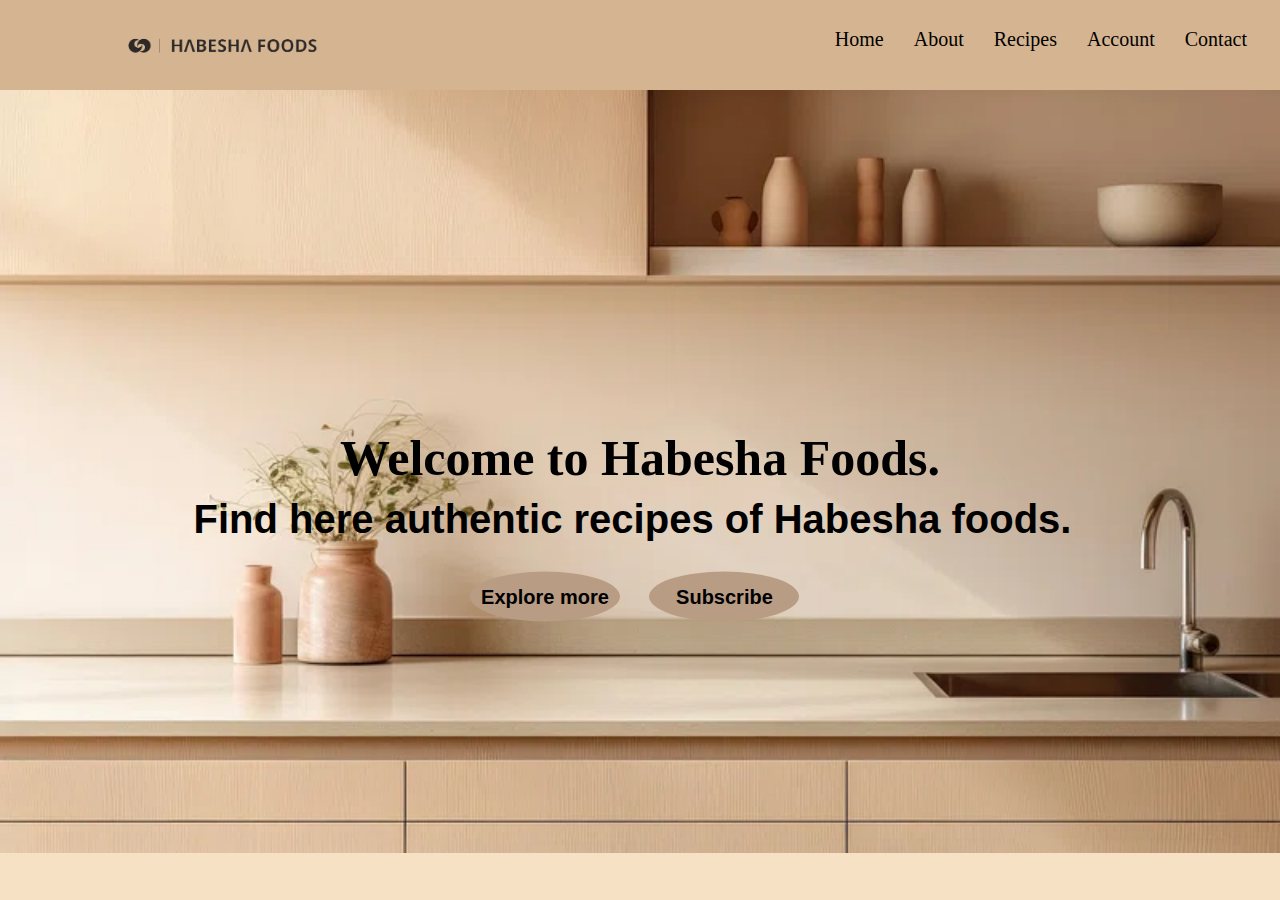
<file: index.html>
<!DOCTYPE html>
<html lang="en">
<head>
    <meta charset="UTF-8">
    <meta name="viewport" content="width=device-width, initial-scale=1.0">
    <title>Home</title>
    <link rel="stylesheet" href="design.css">
</head>
<style>
    .wrapper{
        background: url(ff.webp) no-repeat;
        background-size: 100%;
        height: 100vh;
    }
</style>
<body>
    <div class="wrapper">
        <nav class="navbar">
            <a href="home.html">
            <img class="logo" src="LOGO.png">
            </a>
            <ul>
                <li><a href="home.html">Home</a></li>
                <li><a href="about.html">About</a></li>
                <li><a href="recipes.html">Recipes</a></li>
                <li><a href="account.html">Account</a></li>
                <li><a href="contact.html">Contact</a></li>
            </ul>
        </nav>
        <div class="center">
            <h1>Welcome to Habesha Foods.</h1>
            <h2>Find here authentic recipes of Habesha foods.</h2>
            <div class="buttons">
                <button>Explore more</button>
                <button class="btn2">Subscribe</button>
            </div>
        </div>
    </div>
</body>
</html>
</file>
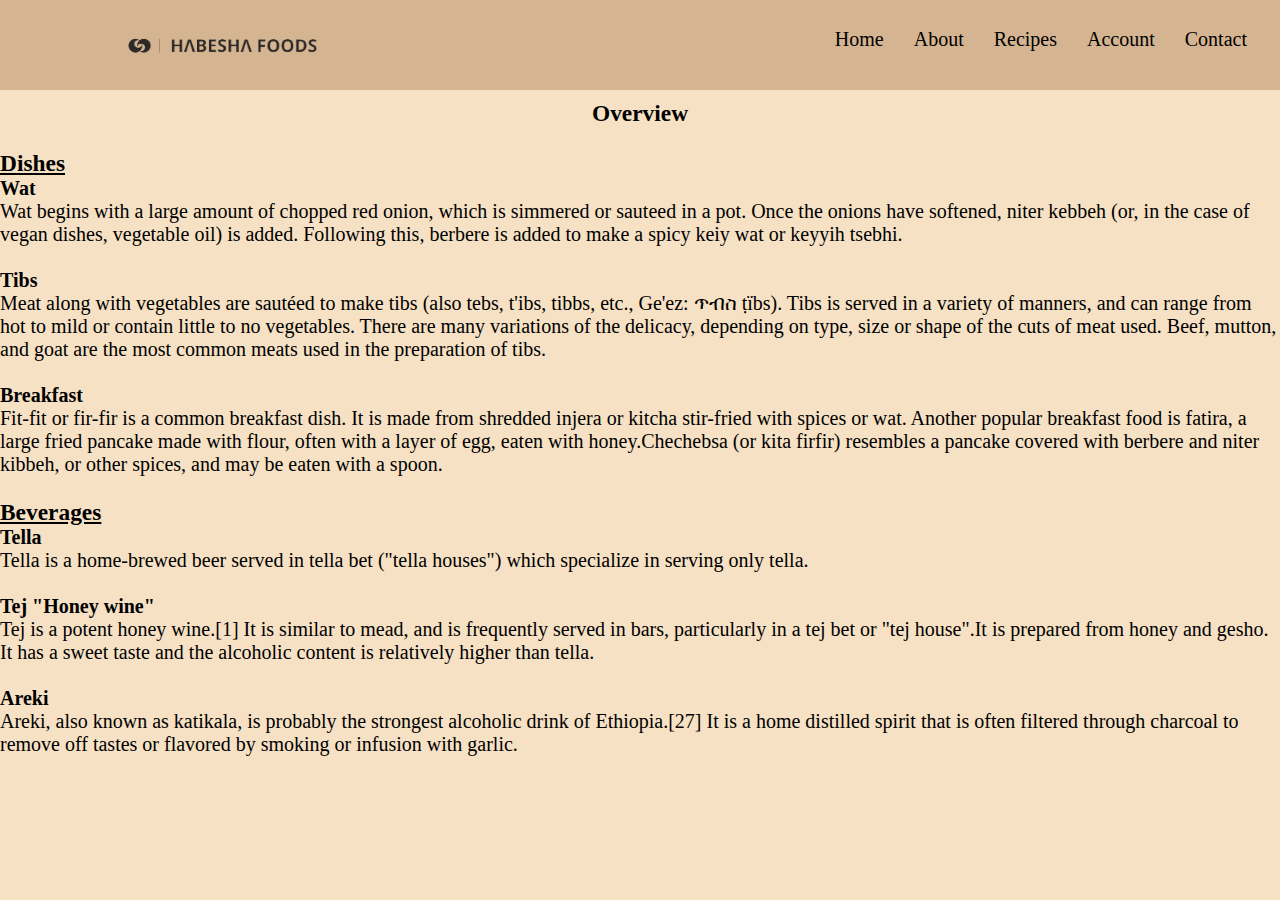
<file: about.html>
<!DOCTYPE html>
<html lang="en">
<head>
    <meta charset="UTF-8">
    <meta name="viewport" content="width=device-width, initial-scale=1.0">
    <title>About</title>
    <link rel="stylesheet" href="design.css">
</head>
<body>
    <div class="wrapper">
        <nav class="navbar">
            <a href="home.html">
            <img class="logo" src="LOGO.png">
            </a>
            <ul>
                <li><a href="home.html">Home</a></li>
                <li><a href="about.html">About</a></li>
                <li><a href="recipes.html">Recipes</a></li>
                <li><a href="account.html">Account</a></li>
                <li><a href="contact.html">Contact</a></li>
            </ul>
        </nav>
        <div class="about" margin-tpo:0;>
            <center><h3>Overview</h3><br></center>
                <h3><u>Dishes</u></h3>
                <b>Wat</b><br>
                Wat begins with a large amount of chopped red onion, which is simmered or sauteed in a pot. Once the onions have softened, niter kebbeh (or, in the case of vegan dishes, vegetable oil) is added. Following this, berbere is added to make a spicy keiy wat or keyyih tsebhi. 
                <br><br><b>Tibs</b><br>
                Meat along with vegetables are sautéed to make tibs (also tebs, t'ibs, tibbs, etc., Ge'ez: ጥብስ ṭïbs). Tibs is served in a variety of manners, and can range from hot to mild or contain little to no vegetables. There are many variations of the delicacy, depending on type, size or shape of the cuts of meat used. Beef, mutton, and goat are the most common meats used in the preparation of tibs. <br>
                <br><b>Breakfast</b><br>
                Fit-fit or fir-fir is a common breakfast dish. It is made from shredded injera or kitcha stir-fried with spices or wat. Another popular breakfast food is fatira, a large fried pancake made with flour, often with a layer of egg, eaten with honey.Chechebsa (or kita firfir) resembles a pancake covered with berbere and niter kibbeh, or other spices, and may be eaten with a spoon.
                <br><br><h3><u>Beverages</u></h3>
                <dl>
                    <dt><b>Tella</b></dt>
                    <dd>Tella is a home-brewed beer served in tella bet ("tella houses") which specialize in serving only tella.
                    <br><br><dt><b>Tej &quotHoney wine&quot</b></dt>
                    <dd>Tej is a potent honey wine.[1] It is similar to mead, and is frequently served in bars, particularly in a tej bet or "tej house".It is prepared from honey and gesho. It has a sweet taste and the alcoholic content is relatively higher than tella.</dd>
                    <br><dt><b>Areki</b></dt>
                    <dd>Areki, also known as katikala, is probably the strongest alcoholic drink of Ethiopia.[27] It is a home distilled spirit that is often filtered through charcoal to remove off tastes or flavored by smoking or infusion with garlic.</dd>
                </dl>
            </p>
        </div>
    </div>
</body>
</html>
</file>
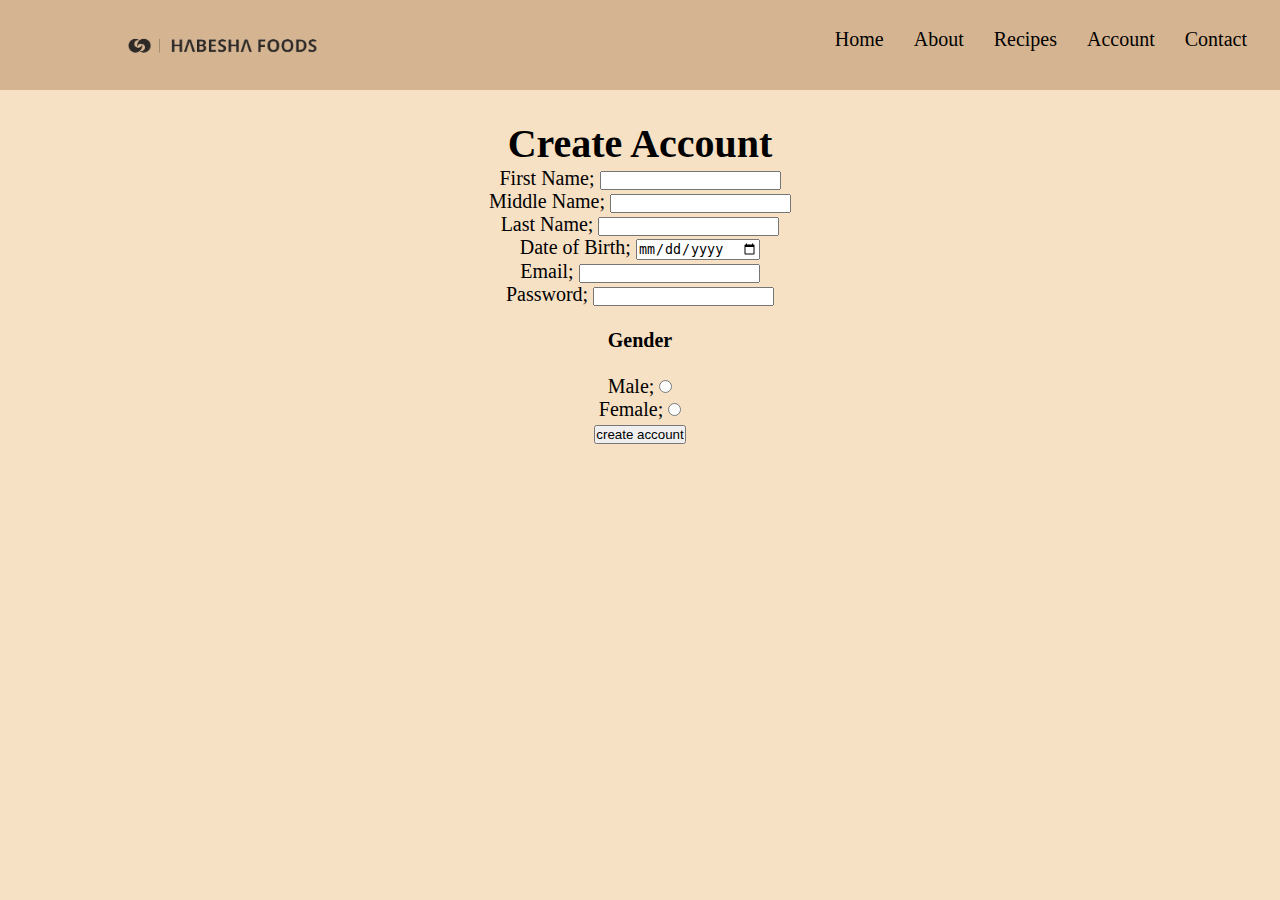
<file: account.html>
<!DOCTYPE html>
<html lang="en">
<head>
    <meta charset="UTF-8">
    <meta name="viewport" content="width=device-width, initial-scale=1.0">
    <title>Account</title>
    <link rel="stylesheet" href="design.css">
</head>
<body>
    <div class="wrapper">
        <nav class="navbar">
            <a href="home.html">
            <img class="logo" src="LOGO.png">
            </a>
            <ul>
                <li><a href="home.html">Home</a></li>
                <li><a href="about.html">About</a></li>
                <li><a href="recipes.html">Recipes</a></li>
                <li><a href="account.html">Account</a></li>
                <li><a href="contact.html">Contact</a></li>
            </ul>
        </nav>
        <div class="account">
            <h1>Create Account</h1>
<Form>
<label for="fname">First Name;</label>
<input type="fname" id="fname" name="fname"><br>
<label for="mname">Middle Name;</label>
<input type="name" id="mname" name="mname"><br>
<label for="lname">Last Name;</label>
<input type="lname" id="lname" name="lname"><br>
<label for="date">Date of Birth;</label>
<input type="date" id="date" name="date"><br>
<label for="email">Email;</label>
<input type="email" id="email" name="email"><br>
<label for="password">Password;</label>
<input type="password" id="password" name="password"><br><br>
<h4>Gender</h4><br>
<label for="radio">Male;</label>
<input type="radio" id="radio" name="radio"><br>
<label for="radio">Female;</label>
<input type="radio" id="radio" name="radio"><br>
<input type="submit" value="create account">
</form>
        </div>
</body>
</html>
</file>
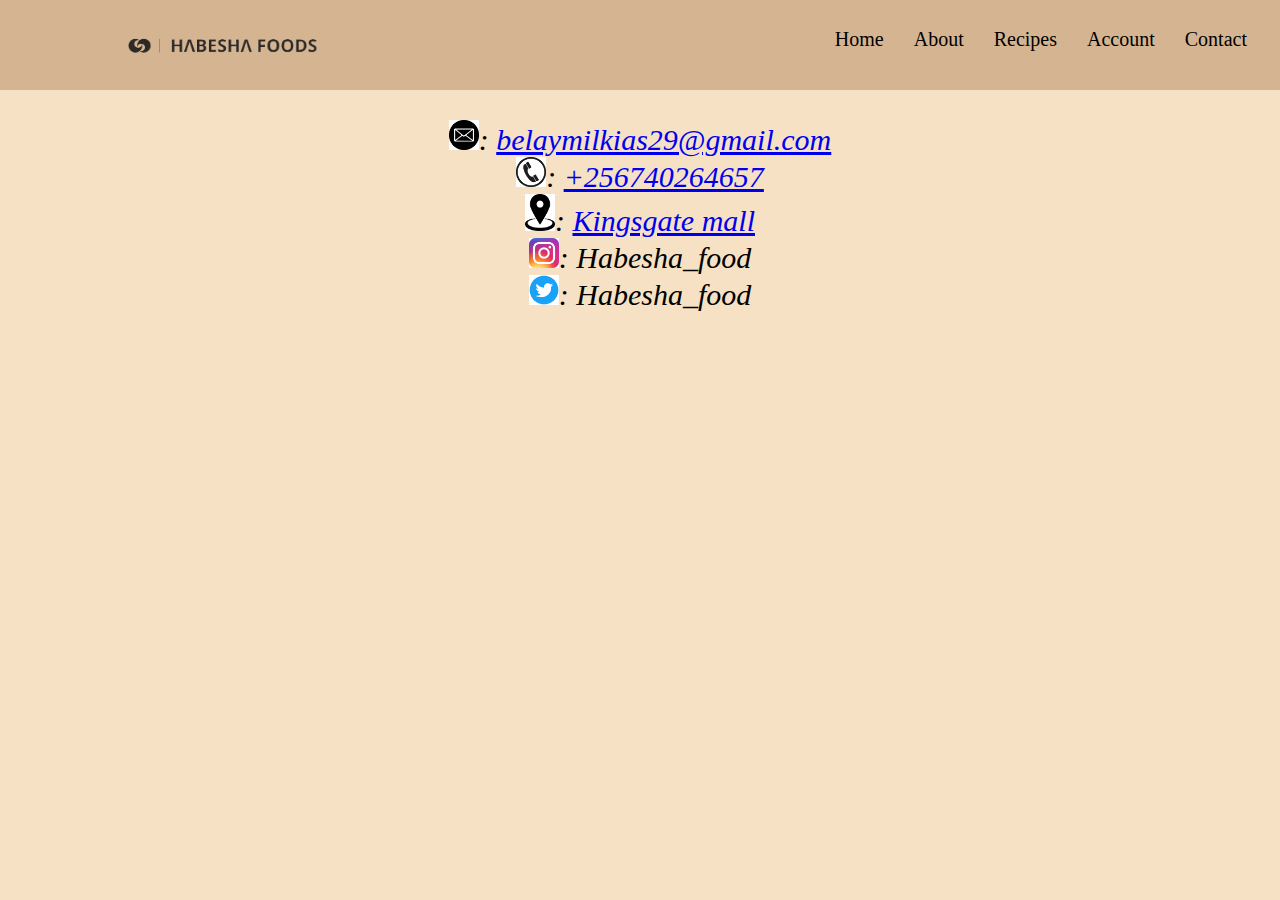
<file: contact.html>
<!DOCTYPE html>
<html lang="en">
<head>
    <meta charset="UTF-8">
    <meta name="viewport" content="width=device-width, initial-scale=1.0">
    <title>Document</title>
    <link rel="stylesheet" href="design.css">
</head>
<body>
    <div class="wrapper">
        <nav class="navbar">
            <a href="home.html">
            <img class="logo" src="LOGO.png">
            </a>
            <ul>
                <li><a href="home.html">Home</a></li>
                <li><a href="about.html">About</a></li>
                <li><a href="recipes.html">Recipes</a></li>
                <li><a href="account.html">Account</a></li>
                <li><a href="contact.html">Contact</a></li>
            </ul>
        </nav>
        <div class="contact">
            <address>
                <img src="email.png" alt="img" width="30px">: <a href="mailto:belaymilkias29@gmail.com">belaymilkias29@gmail.com</a><br>
                <img src="phone.png" alt="img" width="30px">: <a href="tel:+256740264657">+256740264657</a><br>
                <img src="location.png" alt="img" width="30px">: <a href="https://maps.app.goo.gl/XVbPYn2MDhoRnmqa8">Kingsgate mall</a><br>
                <img src="ig.jpeg" alt="img" width="30px">: Habesha_food <br>
                <img src="twitter.png" alt="img" width="30px">: Habesha_food
            </address>
        </div>
</body>
</html>
</file>
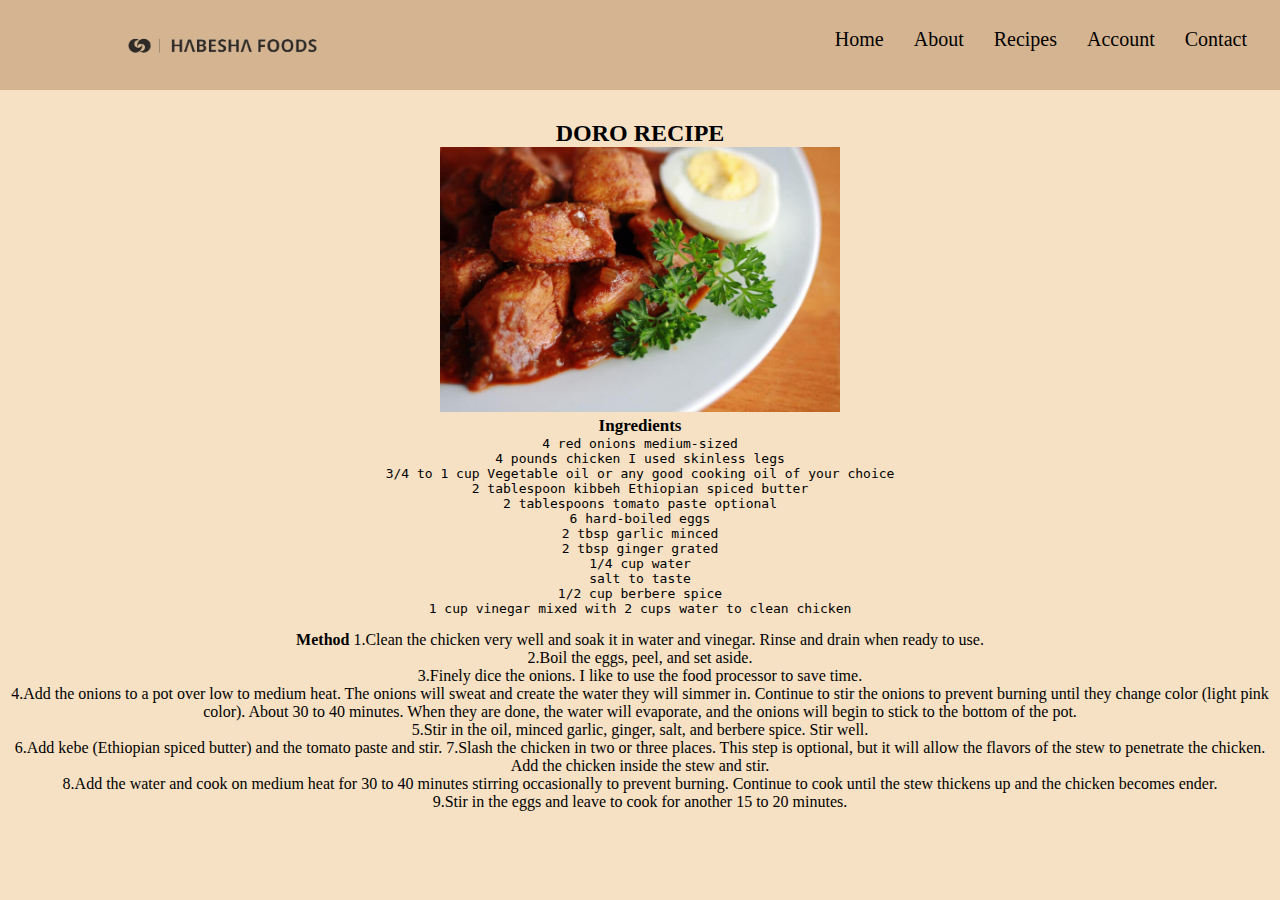
<file: doro.html>
<!DOCTYPE html>
<html lang="en">
<head>
    <meta charset="UTF-8">
    <meta name="viewport" content="width=device-width, initial-scale=1.0">
    <title>Document</title>
    <link rel="stylesheet" href="design.css">
</head>
<body>
    <div class="wrapper">
        <nav class="navbar">
            <a href="home.html">
            <img class="logo" src="LOGO.png">
            </a>
            <ul>
                <li><a href="home.html">Home</a></li>
                <li><a href="about.html">About</a></li>
                <li><a href="recipes.html">Recipes</a></li>
                <li><a href="account.html">Account</a></li>
                <li><a href="contact.html">Contact</a></li>
            </ul>
        </nav>
        <div class="food">
            <h2>DORO RECIPE</h2>
            <img src="doro.jpg" alt="img" width="400px">
            <p>
                <b>Ingredients</b>
                <pre>
4 red onions medium-sized
4 pounds chicken I used skinless legs
3/4 to 1 cup Vegetable oil or any good cooking oil of your choice
2 tablespoon kibbeh Ethiopian spiced butter
2 tablespoons tomato paste optional
6 hard-boiled eggs
2 tbsp garlic minced
2 tbsp ginger grated
1/4 cup water
salt to taste
1/2 cup berbere spice
1 cup vinegar mixed with 2 cups water to clean chicken
                </pre>
                <b>Method</b>
                1.Clean the chicken very well and soak it in water and vinegar. Rinse and drain when ready to use. <br>
                2.Boil the eggs, peel, and set aside. <br>
                3.Finely dice the onions. I like to use the food processor to save time. <br>
                4.Add the onions to a pot over low to medium heat. The onions will sweat and create the water they will simmer in. Continue to stir the onions to prevent burning until they change color (light pink color). About 30 to 40 minutes. When they are done, the water will evaporate, and the onions will begin to stick to the bottom of the pot. <br>
                5.Stir in the oil, minced garlic, ginger, salt, and berbere spice. Stir well. <br>
                6.Add kebe (Ethiopian spiced butter) and the tomato paste and stir.
                7.Slash the chicken in two or three places. This step is optional, but it will allow the flavors of the stew to penetrate the chicken. Add the chicken inside the stew and stir. <br>
                8.Add the water and cook on medium heat for 30 to 40 minutes stirring occasionally to prevent burning. Continue to cook until the stew thickens up and the chicken becomes ender. <br>
                9.Stir in the eggs and leave to cook for another 15 to 20 minutes.
            </p>
        </div>
</body>
</html>
</file>
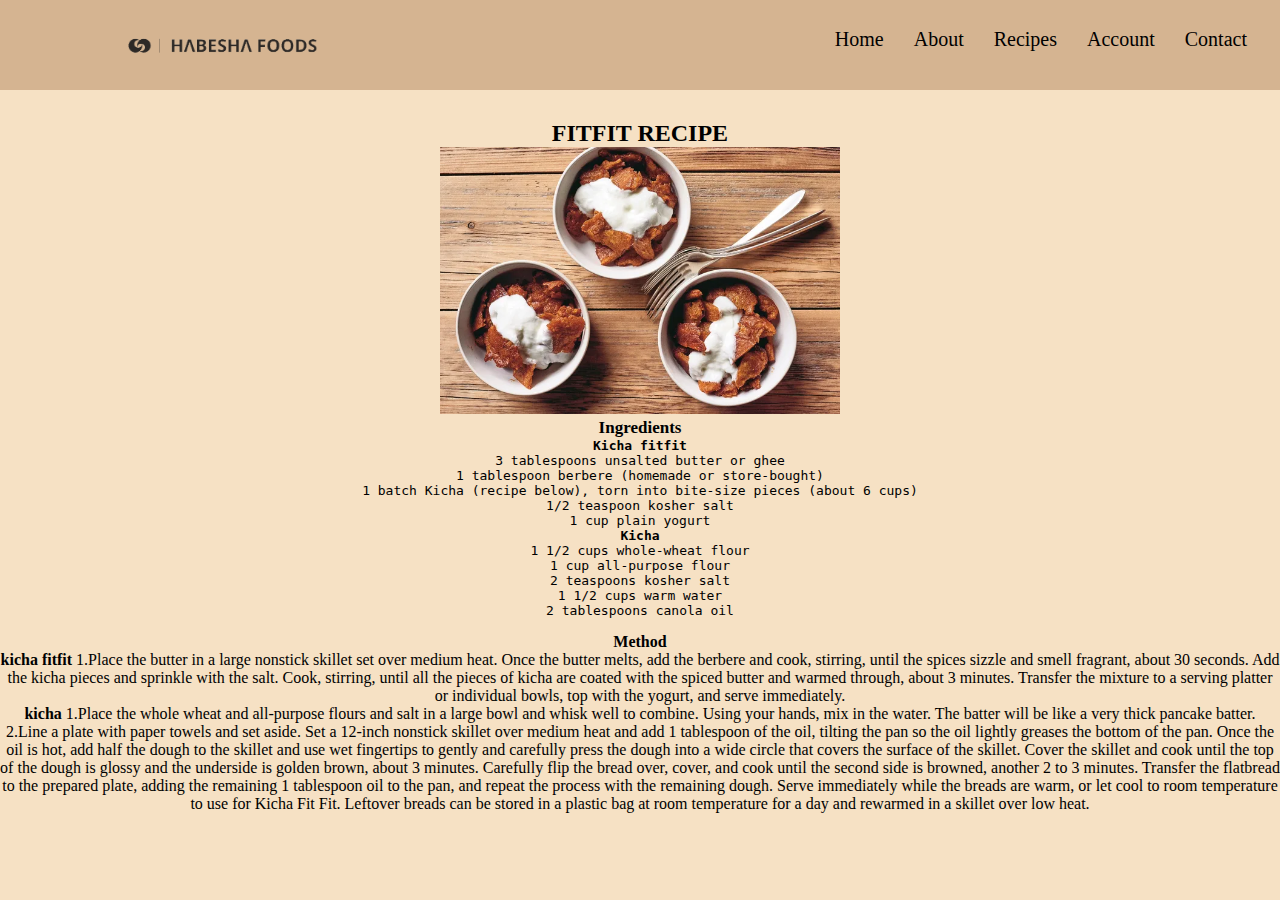
<file: fitfit.html>
<!DOCTYPE html>
<html lang="en">
<head>
    <meta charset="UTF-8">
    <meta name="viewport" content="width=device-width, initial-scale=1.0">
    <title>Document</title>
    <link rel="stylesheet" href="design.css">
</head>
<body>
    <div class="wrapper">
        <nav class="navbar">
            <a href="home.html">
            <img class="logo" src="LOGO.png">
            </a>
            <ul>
                <li><a href="home.html">Home</a></li>
                <li><a href="about.html">About</a></li>
                <li><a href="recipes.html">Recipes</a></li>
                <li><a href="account.html">Account</a></li>
                <li><a href="contact.html">Contact</a></li>
            </ul>
        </nav>
        <div class="food">
            <h2>FITFIT RECIPE</h2>
            <img src="fitfit.webp" alt="img" width="400px">
            <p>
                <b>Ingredients</b>
                <pre>
<b>Kicha fitfit</b>
3 tablespoons unsalted butter or ghee
1 tablespoon berbere (homemade or store-bought)
1 batch Kicha (recipe below), torn into bite-size pieces (about 6 cups)
1/2 teaspoon kosher salt
1 cup plain yogurt
<b>Kicha</b>
1 1/2 cups whole-wheat flour
1 cup all-purpose flour
2 teaspoons kosher salt
1 1/2 cups warm water
2 tablespoons canola oil
                </pre>
                <b>Method</b><br>
                <b>kicha fitfit</b>
                1.Place the butter in a large nonstick skillet set over medium heat. Once the butter melts, add the berbere and cook, stirring, until the spices sizzle and smell fragrant, about 30 seconds. Add the kicha pieces and sprinkle with the salt. Cook, stirring, until all the pieces of kicha are coated with the spiced butter and warmed through, about 3 minutes. Transfer the mixture to a serving platter or individual bowls, top with the yogurt, and serve immediately. <br>
                <b>kicha</b>
                1.Place the whole wheat and all-purpose flours and salt in a large bowl and whisk well to combine. Using your hands, mix in the water. The batter will be like a very thick pancake batter. <br>
                2.Line a plate with paper towels and set aside. Set a 12-inch nonstick skillet over medium heat and add 1 tablespoon of the oil, tilting the pan so the oil lightly greases the bottom of the pan. Once the oil is hot, add half the dough to the skillet and use wet fingertips to gently and carefully press the dough into a wide circle that covers the surface of the skillet. Cover the skillet and cook until the top of the dough is glossy and the underside is golden brown, about 3 minutes. Carefully flip the bread over, cover, and cook until the second side is browned, another 2 to 3 minutes. Transfer the flatbread to the prepared plate, adding the remaining 1 tablespoon oil to the pan, and repeat the process with the remaining dough. Serve immediately while the breads are warm, or let cool to room temperature to use for Kicha Fit Fit. Leftover breads can be stored in a plastic bag at room temperature for a day and rewarmed in a skillet over low heat.
            </p>
        </div>
</body>
</html>
</file>
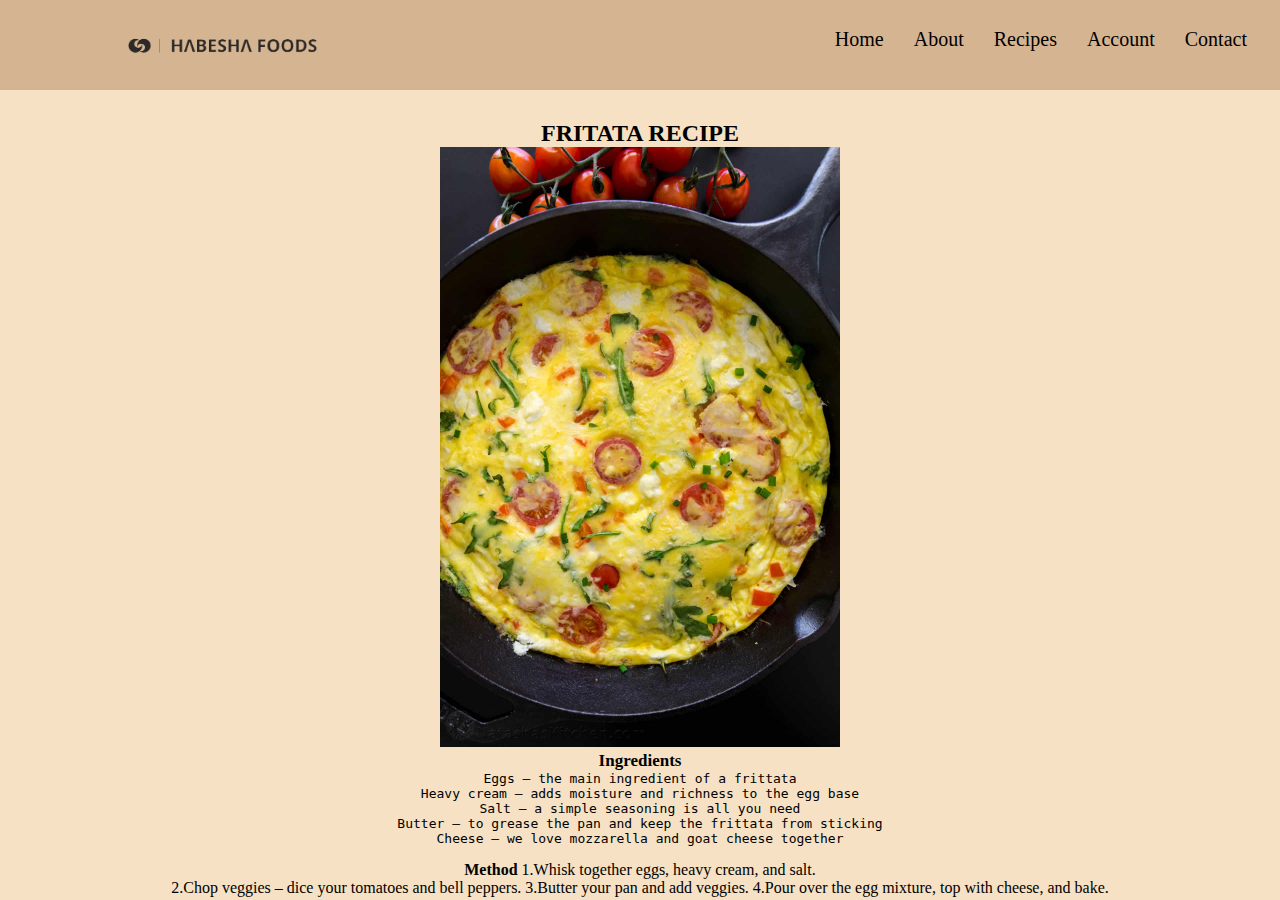
<file: fritata.html>
<!DOCTYPE html>
<html lang="en">
<head>
    <meta charset="UTF-8">
    <meta name="viewport" content="width=device-width, initial-scale=1.0">
    <title>Document</title>
    <link rel="stylesheet" href="design.css">
</head>
<body>
    <div class="wrapper">
        <nav class="navbar">
            <a href="home.html">
            <img class="logo" src="LOGO.png">
            </a>
            <ul>
                <li><a href="home.html">Home</a></li>
                <li><a href="about.html">About</a></li>
                <li><a href="recipes.html">Recipes</a></li>
                <li><a href="account.html">Account</a></li>
                <li><a href="contact.html">Contact</a></li>
            </ul>
        </nav>
        <div class="food">
            <h2>FRITATA RECIPE</h2>
            <img src="egg.jpg" alt="img" width="400px">
            <p>
                <b>Ingredients</b>
                <pre>
Eggs – the main ingredient of a frittata
Heavy cream – adds moisture and richness to the egg base
Salt – a simple seasoning is all you need
Butter – to grease the pan and keep the frittata from sticking
Cheese – we love mozzarella and goat cheese together
                </pre>
                <b>Method</b>
                1.Whisk together eggs, heavy cream, and salt. <br>
                2.Chop veggies – dice your tomatoes and bell peppers.
                3.Butter your pan and add veggies.
                4.Pour over the egg mixture, top with cheese, and bake.
            </p>
        </div>
</body>
</html>
</file>
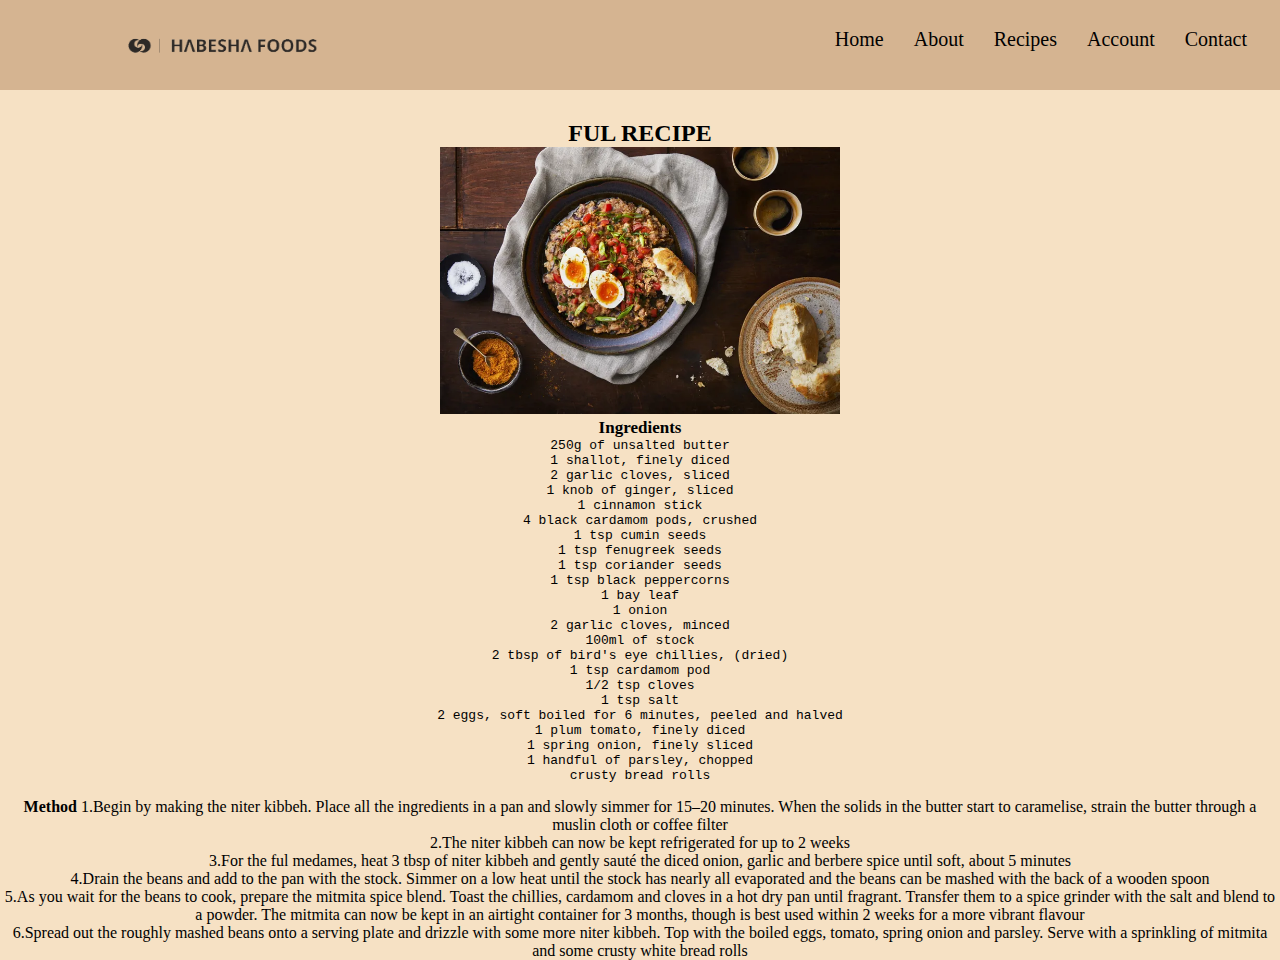
<file: ful.html>
<!DOCTYPE html>
<html lang="en">
<head>
    <meta charset="UTF-8">
    <meta name="viewport" content="width=device-width, initial-scale=1.0">
    <title>Document</title>
    <link rel="stylesheet" href="design.css">
</head>
<body>
    <div class="wrapper">
        <nav class="navbar">
            <a href="home.html">
            <img class="logo" src="LOGO.png">
            </a>
            <ul>
                <li><a href="home.html">Home</a></li>
                <li><a href="about.html">About</a></li>
                <li><a href="recipes.html">Recipes</a></li>
                <li><a href="account.html">Account</a></li>
                <li><a href="contact.html">Contact</a></li>
            </ul>
        </nav>
        <div class="food">
            <h2>FUL RECIPE</h2>
            <img src="ful.webp" alt="img" width="400px">
            <p>
                <b>Ingredients</b>
                <pre>
250g of unsalted butter
1 shallot, finely diced
2 garlic cloves, sliced
1 knob of ginger, sliced
1 cinnamon stick
4 black cardamom pods, crushed
1 tsp cumin seeds
1 tsp fenugreek seeds
1 tsp coriander seeds
1 tsp black peppercorns
1 bay leaf
1 onion
2 garlic cloves, minced
100ml of stock
2 tbsp of bird's eye chillies, (dried)
1 tsp cardamom pod
1/2 tsp cloves
1 tsp salt
2 eggs, soft boiled for 6 minutes, peeled and halved
1 plum tomato, finely diced
1 spring onion, finely sliced
1 handful of parsley, chopped
crusty bread rolls
                </pre>
                <b>Method</b>
                1.Begin by making the niter kibbeh. Place all the ingredients in a pan and slowly simmer for 15–20 minutes. When the solids in the butter start to caramelise, strain the butter through a muslin cloth or coffee filter <br>
                2.The niter kibbeh can now be kept refrigerated for up to 2 weeks <br>
                3.For the ful medames, heat 3 tbsp of niter kibbeh and gently sauté the diced onion, garlic and berbere spice until soft, about 5 minutes <br>
                4.Drain the beans and add to the pan with the stock. Simmer on a low heat until the stock has nearly all evaporated and the beans can be mashed with the back of a wooden spoon <br>
                5.As you wait for the beans to cook, prepare the mitmita spice blend. Toast the chillies, cardamom and cloves in a hot dry pan until fragrant. Transfer them to a spice grinder with the salt and blend to a powder. The mitmita can now be kept in an airtight container for 3 months, though is best used within 2 weeks for a more vibrant flavour <br>
                6.Spread out the roughly mashed beans onto a serving plate and drizzle with some more niter kibbeh. Top with the boiled eggs, tomato, spring onion and parsley. Serve with a sprinkling of mitmita and some crusty white bread rolls
            </p>
        </div>
</body>
</html>
</file>
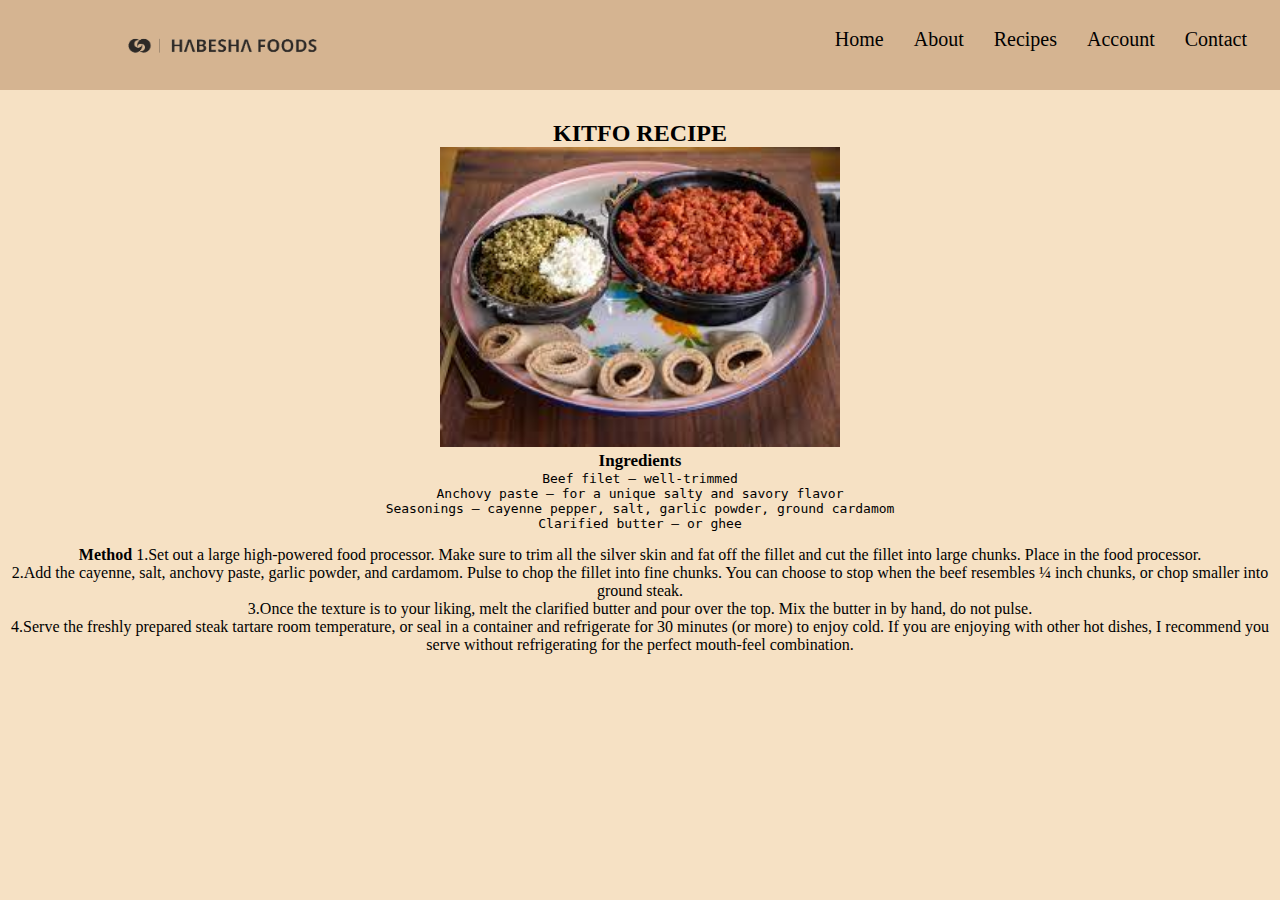
<file: kitfo.html>
<!DOCTYPE html>
<html lang="en">
<head>
    <meta charset="UTF-8">
    <meta name="viewport" content="width=device-width, initial-scale=1.0">
    <title>Document</title>
    <link rel="stylesheet" href="design.css">
</head>
<body>
    <div class="wrapper">
        <nav class="navbar">
            <a href="home.html">
            <img class="logo" src="LOGO.png">
            </a>
            <ul>
                <li><a href="home.html">Home</a></li>
                <li><a href="about.html">About</a></li>
                <li><a href="recipes.html">Recipes</a></li>
                <li><a href="account.html">Account</a></li>
                <li><a href="contact.html">Contact</a></li>
            </ul>
        </nav>
        <div class="food">
            <h2>KITFO RECIPE</h2>
            <img src="kitfo.jpeg" alt="img" width="400px">
            <p>
                <b>Ingredients</b>
                <pre>
Beef filet – well-trimmed
Anchovy paste – for a unique salty and savory flavor
Seasonings – cayenne pepper, salt, garlic powder, ground cardamom
Clarified butter – or ghee
                </pre>
                <b>Method</b>
                1.Set out a large high-powered food processor. Make sure to trim all the silver skin and fat off the fillet and cut the fillet into large chunks. Place in the food processor. <br>
                2.Add the cayenne, salt, anchovy paste, garlic powder, and cardamom. Pulse to chop the fillet into fine chunks. You can choose to stop when the beef resembles ¼ inch chunks, or chop smaller into ground steak. <br>
                3.Once the texture is to your liking, melt the clarified butter and pour over the top. Mix the butter in by hand, do not pulse. <br>
                4.Serve the freshly prepared steak tartare room temperature, or seal in a container and refrigerate for 30 minutes (or more) to enjoy cold. If you are enjoying with other hot dishes, I recommend you serve without refrigerating for the perfect mouth-feel combination.
            </p>
        </div>
</body>
</html>
</file>
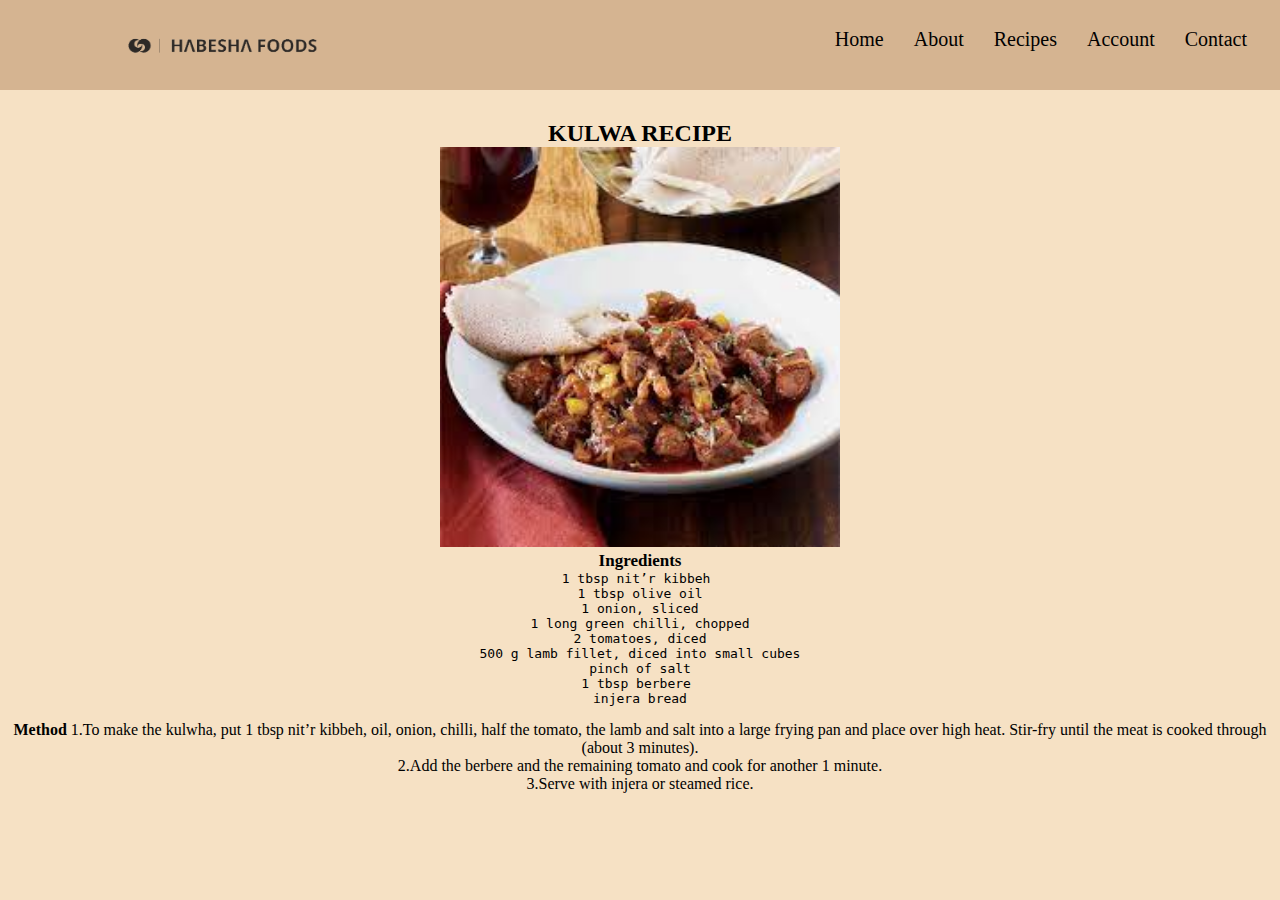
<file: kulwa.html>
<!DOCTYPE html>
<html lang="en">
<head>
    <meta charset="UTF-8">
    <meta name="viewport" content="width=device-width, initial-scale=1.0">
    <title>Document</title>
    <link rel="stylesheet" href="design.css">
</head>
<body>
    <div class="wrapper">
        <nav class="navbar">
            <a href="home.html">
            <img class="logo" src="LOGO.png">
            </a>
            <ul>
                <li><a href="home.html">Home</a></li>
                <li><a href="about.html">About</a></li>
                <li><a href="recipes.html">Recipes</a></li>
                <li><a href="account.html">Account</a></li>
                <li><a href="contact.html">Contact</a></li>
            </ul>
        </nav>
        <div class="food">
            <h2>KULWA RECIPE</h2>
            <img src="kulwa.jpeg" alt="img" width="400px">
            <p>
                <b>Ingredients</b>
                <pre>
1 tbsp nit’r kibbeh 
1 tbsp olive oil
1 onion, sliced
1 long green chilli, chopped
2 tomatoes, diced
500 g lamb fillet, diced into small cubes
pinch of salt
1 tbsp berbere 
injera bread
                </pre>
                <b>Method</b>
                1.To make the kulwha, put 1 tbsp nit’r kibbeh, oil, onion, chilli, half the tomato, the lamb and salt into a large frying pan and place over high heat. Stir-fry until the meat is cooked through (about 3 minutes). <br>
                2.Add the berbere and the remaining tomato and cook for another 1 minute. <br>
                3.Serve with injera or steamed rice.
            </p>
        </div>
</body>
</html>
</file>
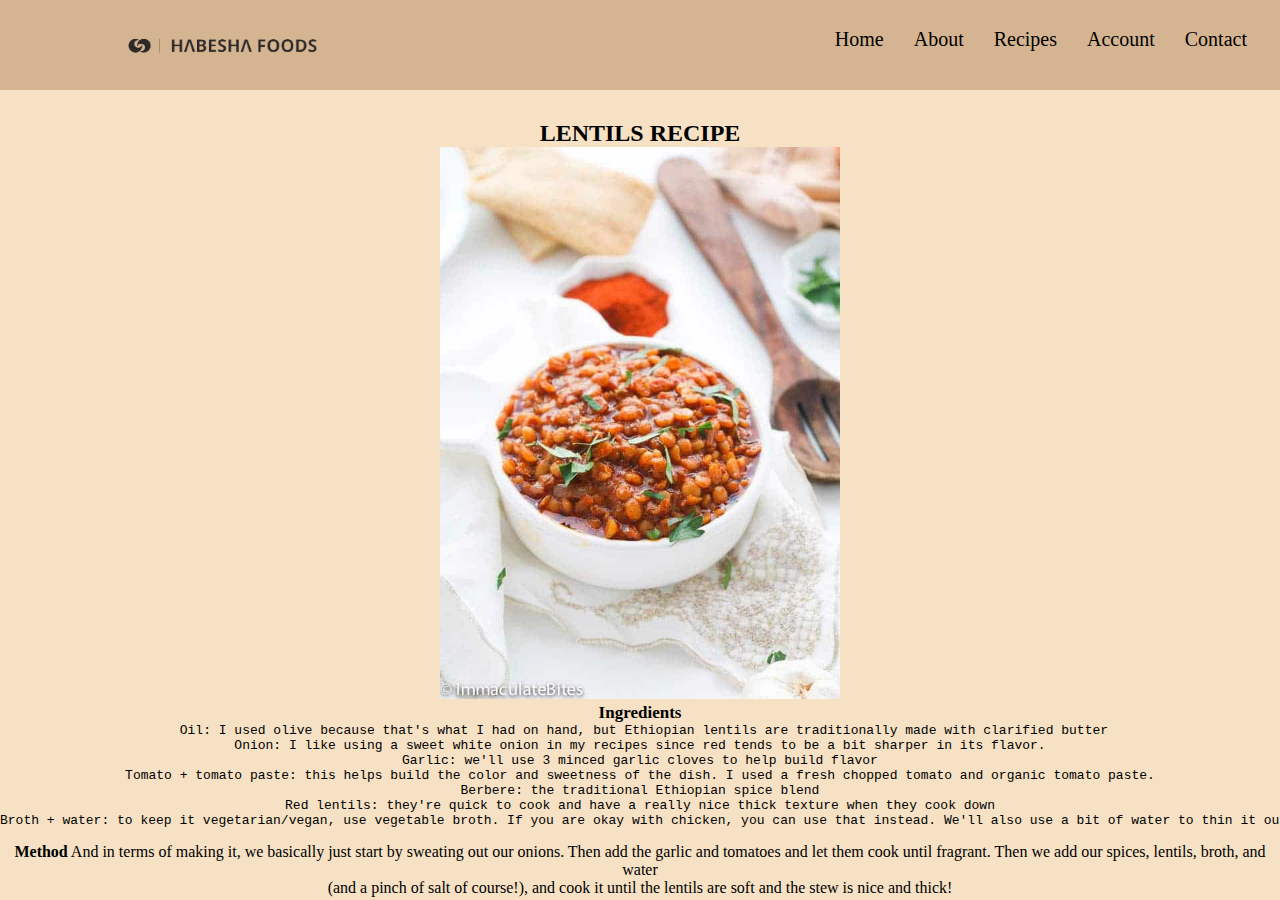
<file: lentil.html>
<!DOCTYPE html>
<html lang="en">
<head>
    <meta charset="UTF-8">
    <meta name="viewport" content="width=device-width, initial-scale=1.0">
    <title>Document</title>
    <link rel="stylesheet" href="design.css">
</head>
<body>
    <div class="wrapper">
        <nav class="navbar">
            <a href="home.html">
            <img class="logo" src="LOGO.png">
            </a>
            <ul>
                <li><a href="home.html">Home</a></li>
                <li><a href="about.html">About</a></li>
                <li><a href="recipes.html">Recipes</a></li>
                <li><a href="account.html">Account</a></li>
                <li><a href="contact.html">Contact</a></li>
            </ul>
        </nav>
        <div class="food">
            <h2>LENTILS RECIPE</h2>
            <img src="lentil.jpeg" alt="img" width="400px">
            <p>
                <b>Ingredients</b>
                <pre>
 Oil: I used olive because that's what I had on hand, but Ethiopian lentils are traditionally made with clarified butter
Onion: I like using a sweet white onion in my recipes since red tends to be a bit sharper in its flavor.
Garlic: we'll use 3 minced garlic cloves to help build flavor
Tomato + tomato paste: this helps build the color and sweetness of the dish. I used a fresh chopped tomato and organic tomato paste.
Berbere: the traditional Ethiopian spice blend
Red lentils: they're quick to cook and have a really nice thick texture when they cook down
Broth + water: to keep it vegetarian/vegan, use vegetable broth. If you are okay with chicken, you can use that instead. We'll also use a bit of water to thin it out.
                </pre>
                <b>Method</b>
                And in terms of making it, we basically just start by sweating out our onions. Then add the garlic and tomatoes and let them cook until fragrant. Then we add our spices, lentils, broth, and water <br>
                 (and a pinch of salt of course!), and cook it until the lentils are soft and the stew is nice and thick!
            </p>
        </div>
</body>
</html>
</file>
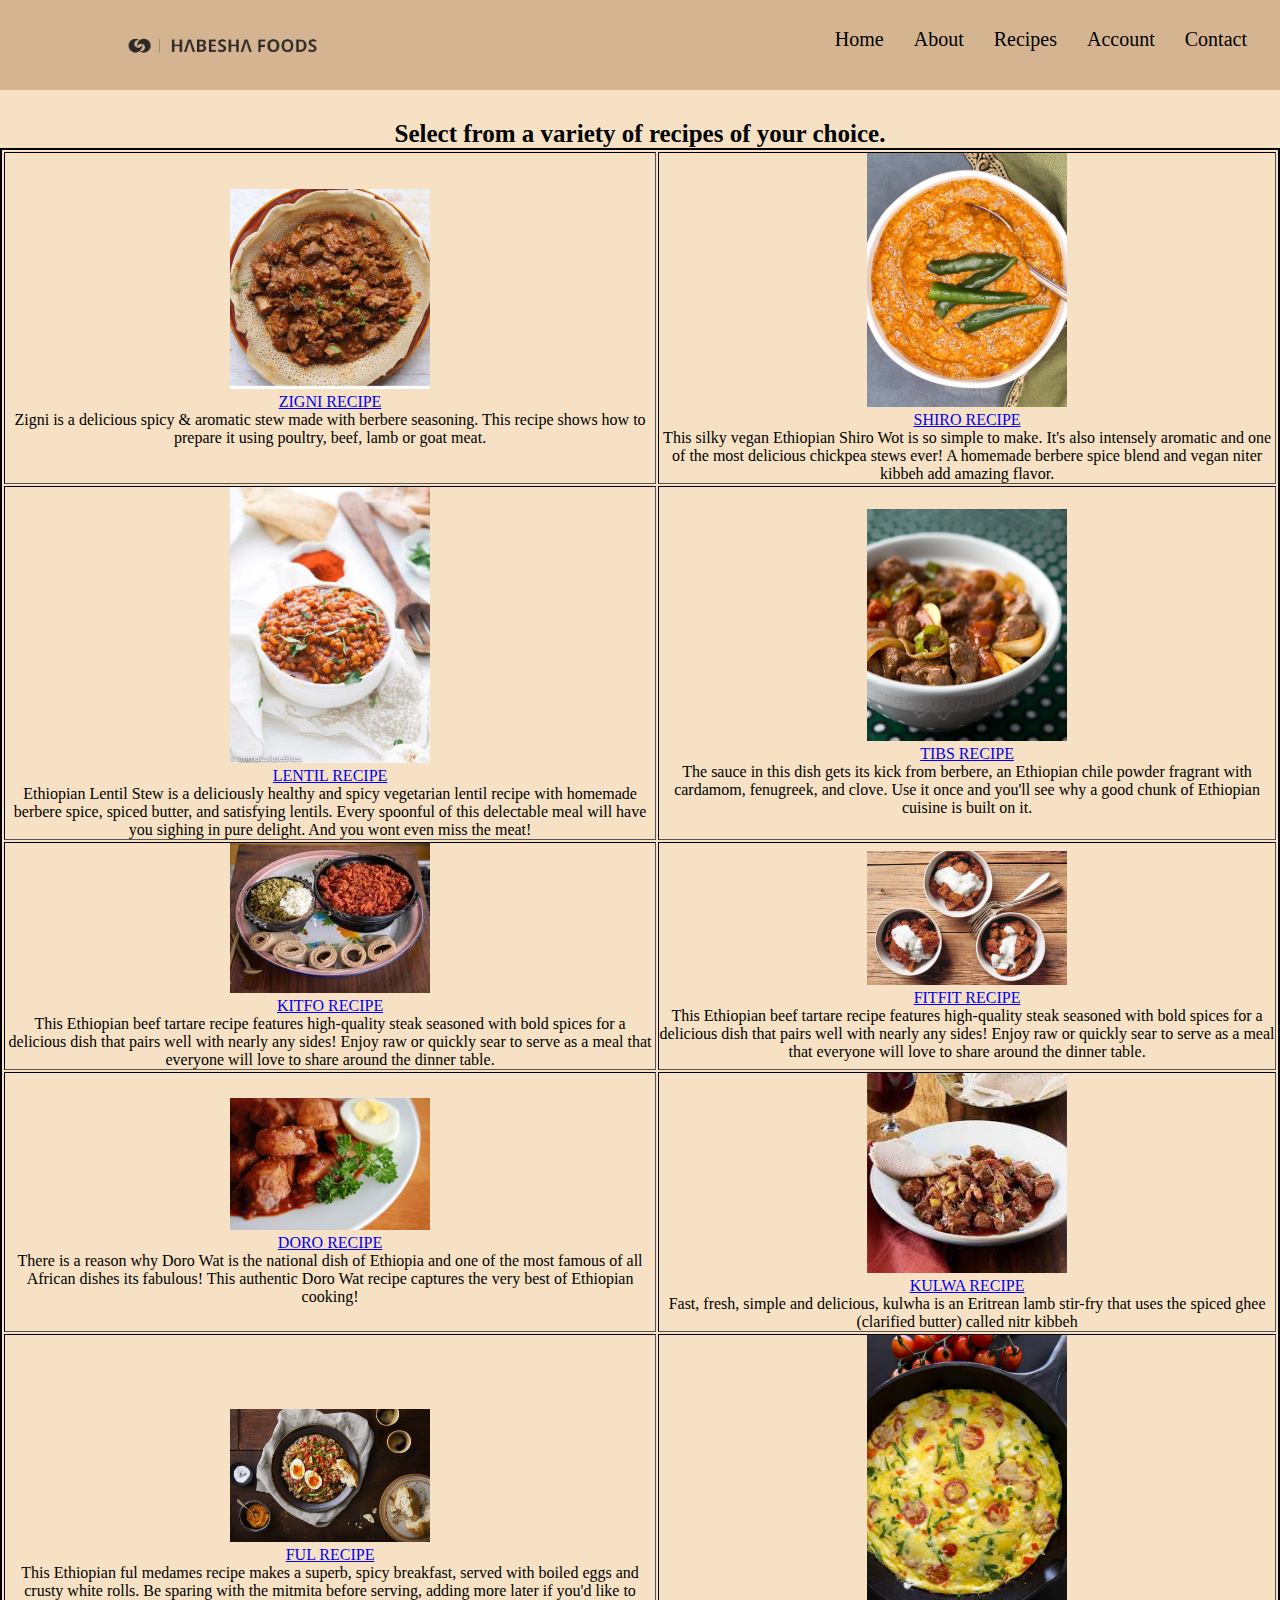
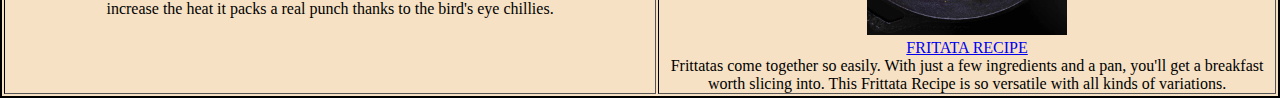
<file: recipes.html>
<!DOCTYPE html>
<html lang="en">
<head>
    <meta charset="UTF-8">
    <meta name="viewport" content="width=device-width, initial-scale=1.0">
    <title>Document</title>
    <link rel="stylesheet" href="design.css">
</head>
<body>
    <div class="wrapper">
        <nav class="navbar">
            <a href="home.html">
            <img class="logo" src="LOGO.png">
            </a>
            <ul>
                <li><a href="home.html">Home</a></li>
                <li><a href="about.html">About</a></li>
                <li><a href="recipes.html">Recipes</a></li>
                <li><a href="account.html">Account</a></li>
                <li><a href="contact.html">Contact</a></li>
            </ul>
        </nav>
        <div class="recipe">
            <h3>Select from a variety of recipes of your choice.</h3>
            <table border="5">
                <tr>
                    <td><a href="zigni.html"><img src="zigni.jpg" alt="img" width="200px"></a><br><a href="zigni.html">ZIGNI RECIPE</a><br>Zigni is a delicious spicy & aromatic stew made with berbere seasoning. This recipe shows how to prepare it using poultry, beef, lamb or goat meat.</td>
                    <td><a href="shiro.html"><img src="shiro.jpg" alt="img" width="200px"></a><br><a href="shiro.html">SHIRO RECIPE</a><br>This silky vegan Ethiopian Shiro Wot is so simple to make. It's also intensely aromatic and one of the most delicious chickpea stews ever! A homemade berbere spice blend and vegan niter kibbeh add amazing flavor.</td>
                </tr>
                <tr>
                    <td><a href="lentil.html"><img src="lentil.jpeg" alt="img" width="200px"></a><br><a href="lentil.html">LENTIL RECIPE</a><br>Ethiopian Lentil Stew is a deliciously healthy and spicy vegetarian lentil recipe with homemade berbere spice, spiced butter, and satisfying lentils. Every spoonful of this delectable meal will have you sighing in pure delight. And you wont even miss the meat!</td>
                    <td><a href="tibs.html"><img src="tibs.webp" alt="img" width="200px"></a><br><a href="tibs.html">TIBS RECIPE</a><br>The sauce in this dish gets its kick from berbere, an Ethiopian chile powder fragrant with cardamom, fenugreek, and clove. Use it once and you'll see why a good chunk of Ethiopian cuisine is built on it.</td>
                </tr>
                <tr>
                    <td><a href="kitfo.html"><img src="kitfo.jpeg" alt="img" width="200px"></a><br><a href="kitfo.html">KITFO RECIPE</a><br>This Ethiopian beef tartare recipe features high-quality steak seasoned with bold spices for a delicious dish that pairs well with nearly any sides! Enjoy raw or quickly sear to serve as a meal that everyone will love to share around the dinner table.</td>
                    <td><a href="fitfit.html"><img src="fitfit.webp" alt="img" width="200px"></a><br><a href="fitfit.html">FITFIT RECIPE</a><br>This Ethiopian beef tartare recipe features high-quality steak seasoned with bold spices for a delicious dish that pairs well with nearly any sides! Enjoy raw or quickly sear to serve as a meal that everyone will love to share around the dinner table.</td>
                </tr>
                <tr>
                    <td><a href="doro.html"><img src="doro.jpg" alt="img" width="200px"></a><br><a href="doro.html">DORO RECIPE</a><br>There is a reason why Doro Wat is the national dish of Ethiopia and one of the most famous of all African dishes its fabulous!   This authentic Doro Wat recipe captures the very best of Ethiopian cooking!</td>
                    <td><a href="kulwa.html"><img src="kulwa.jpeg" alt="img" width="200px"></a><br><a href="kulwa.html">KULWA RECIPE</a><br>Fast, fresh, simple and delicious, kulwha is an Eritrean lamb stir-fry that uses the spiced ghee (clarified butter) called nitr kibbeh</td>
                </tr>
                <tr>
                    <td><a href="ful.html"><img src="ful.webp" alt="img" width="200px"></a><br><a href="ful.html">FUL RECIPE</a><br>This Ethiopian ful medames recipe makes a superb, spicy breakfast, served with boiled eggs and crusty white rolls. Be sparing with the mitmita before serving, adding more later if you'd like to increase the heat it packs a real punch thanks to the bird's eye chillies.</td>
                    <td><a href="fritata.html"><img src="egg.jpg" alt="img" width="200px"></a><br><a href="fritata.html">FRITATA RECIPE</a><br>Frittatas come together so easily. With just a few ingredients and a pan, you'll get a breakfast worth slicing into. This Frittata Recipe is so versatile with all kinds of variations.</td>
                </tr>
            </table>
        </div>
</body>
</html>
</file>
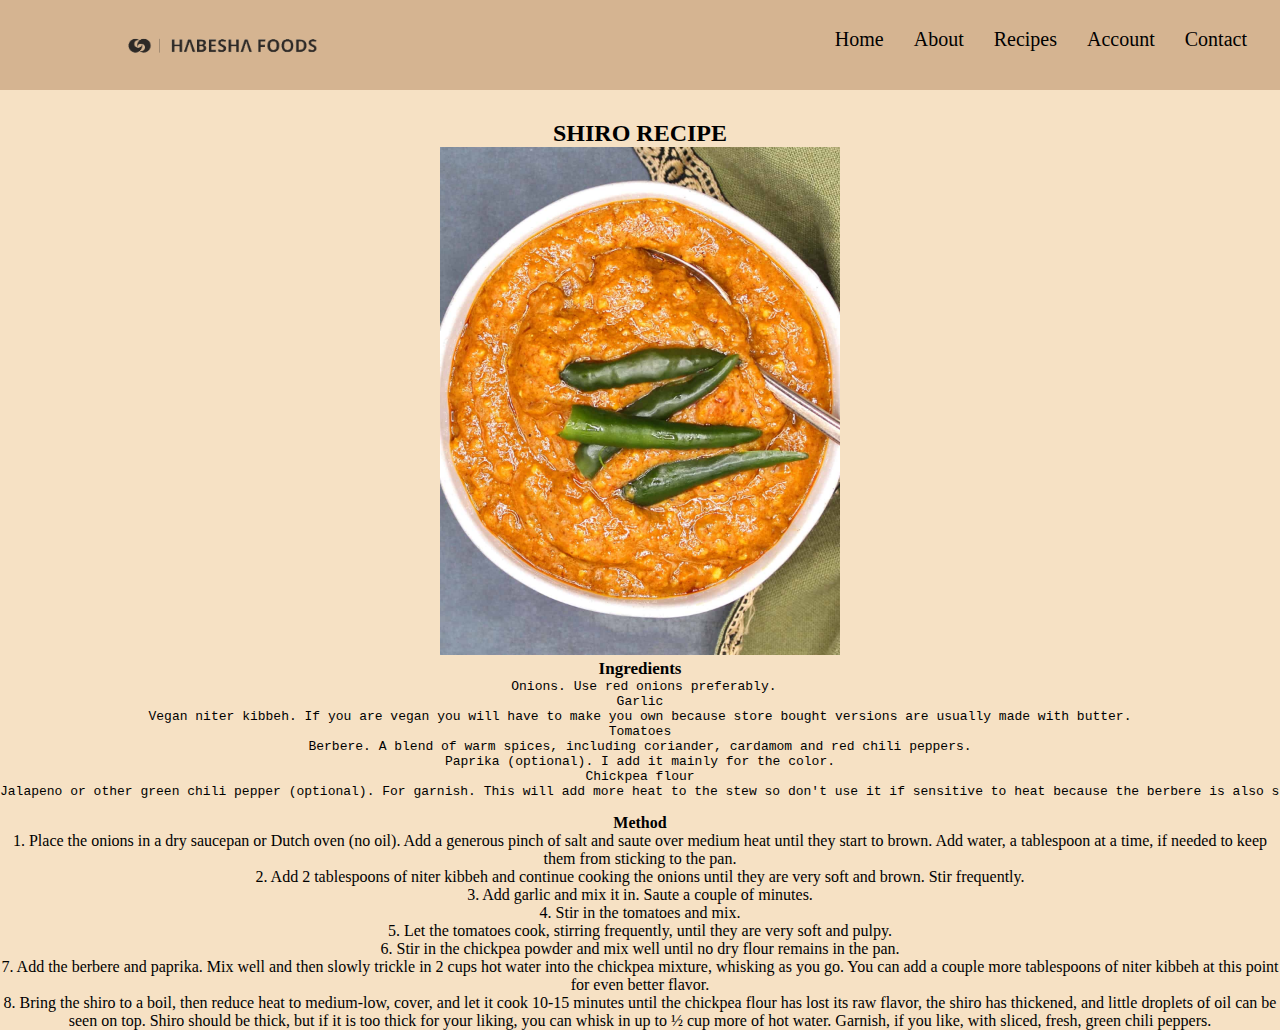
<file: shiro.html>
<!DOCTYPE html>
<html lang="en">
<head>
    <meta charset="UTF-8">
    <meta name="viewport" content="width=device-width, initial-scale=1.0">
    <title>Document</title>
    <link rel="stylesheet" href="design.css">
</head>
<body>
    <div class="wrapper">
        <nav class="navbar">
            <a href="home.html">
            <img class="logo" src="LOGO.png">
            </a>
            <ul>
                <li><a href="home.html">Home</a></li>
                <li><a href="about.html">About</a></li>
                <li><a href="recipes.html">Recipes</a></li>
                <li><a href="account.html">Account</a></li>
                <li><a href="contact.html">Contact</a></li>
            </ul>
        </nav>
        <div class="food">
            <h2>SHIRO RECIPE</h2>
            <img src="shiro.jpg" alt="img" width="400px">
            <p>
                <b>Ingredients</b>
                <pre>
 Onions. Use red onions preferably.
Garlic
Vegan niter kibbeh. If you are vegan you will have to make you own because store bought versions are usually made with butter.
Tomatoes
Berbere. A blend of warm spices, including coriander, cardamom and red chili peppers.
Paprika (optional). I add it mainly for the color.
Chickpea flour
Jalapeno or other green chili pepper (optional). For garnish. This will add more heat to the stew so don't use it if sensitive to heat because the berbere is also spicy.
                </pre>
                <b>Method</b><br>
                1. Place the onions in a dry saucepan or Dutch oven (no oil). Add a generous pinch of salt and saute over medium heat until they start to brown. Add water, a tablespoon at a time, if needed to keep them from sticking to the pan. <br>
                2. Add 2 tablespoons of niter kibbeh and continue cooking the onions until they are very soft and brown. Stir frequently. <br>
                3. Add garlic and mix it in. Saute a couple of minutes. <br>
                4. Stir in the tomatoes and mix. <br>
                5. Let the tomatoes cook, stirring frequently, until they are very soft and pulpy. <br>
                6. Stir in the chickpea powder and mix well until no dry flour remains in the pan. <br>
                7. Add the berbere and paprika. Mix well and then slowly trickle in 2 cups hot water into the chickpea mixture, whisking as you go. You can add a couple more tablespoons of niter kibbeh at this point for even better flavor. <br>
                8. Bring the shiro to a boil, then reduce heat to medium-low, cover, and let it cook 10-15 minutes until the chickpea flour has lost its raw flavor, the shiro has thickened, and little droplets of oil can be seen on top. Shiro should be thick, but if it is too thick for your liking, you can whisk in up to ½ cup more of hot water. Garnish, if you like, with sliced, fresh, green chili peppers.
            </p>
        </div>
</body>
</html>
</file>
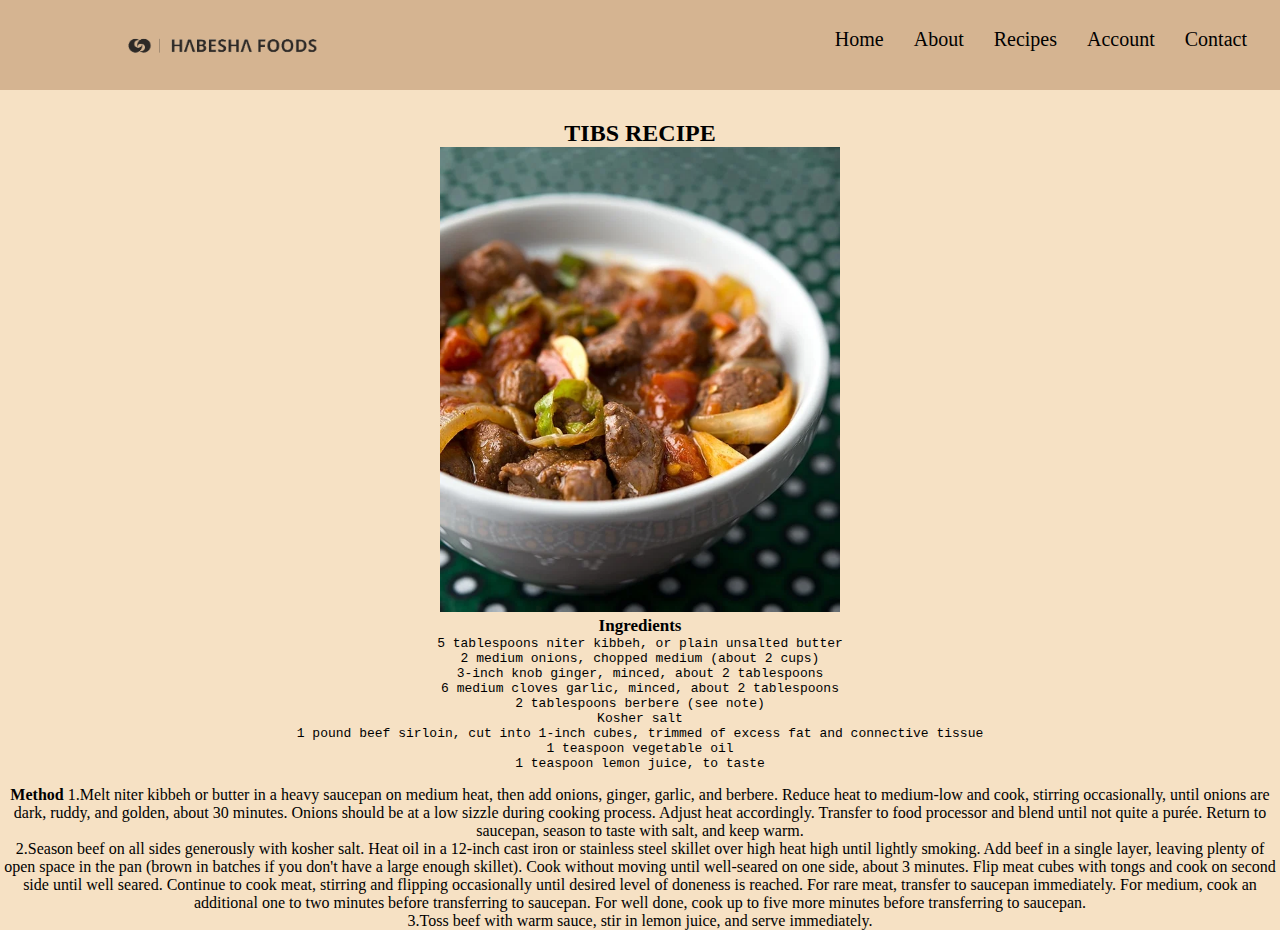
<file: tibs.html>
<!DOCTYPE html>
<html lang="en">
<head>
    <meta charset="UTF-8">
    <meta name="viewport" content="width=device-width, initial-scale=1.0">
    <title>Document</title>
    <link rel="stylesheet" href="design.css">
</head>
<body>
    <div class="wrapper">
        <nav class="navbar">
            <a href="home.html">
            <img class="logo" src="LOGO.png">
            </a>
            <ul>
                <li><a href="home.html">Home</a></li>
                <li><a href="about.html">About</a></li>
                <li><a href="recipes.html">Recipes</a></li>
                <li><a href="account.html">Account</a></li>
                <li><a href="contact.html">Contact</a></li>
            </ul>
        </nav>
        <div class="food">
            <h2>TIBS RECIPE</h2>
            <img src="tibs.webp" alt="img" width="400px">
            <p>
                <b>Ingredients</b>
                <pre>
5 tablespoons niter kibbeh, or plain unsalted butter
2 medium onions, chopped medium (about 2 cups)
3-inch knob ginger, minced, about 2 tablespoons
6 medium cloves garlic, minced, about 2 tablespoons
2 tablespoons berbere (see note)
Kosher salt
1 pound beef sirloin, cut into 1-inch cubes, trimmed of excess fat and connective tissue
1 teaspoon vegetable oil
1 teaspoon lemon juice, to taste
                </pre>
                <b>Method</b>
                1.Melt niter kibbeh or butter in a heavy saucepan on medium heat, then add onions, ginger, garlic, and berbere. Reduce heat to medium-low and cook, stirring occasionally, until onions are dark, ruddy, and golden, about 30 minutes. Onions should be at a low sizzle during cooking process. Adjust heat accordingly. Transfer to food processor and blend until not quite a purée. Return to saucepan, season to taste with salt, and keep warm. <br>
                2.Season beef on all sides generously with kosher salt. Heat oil in a 12-inch cast iron or stainless steel skillet over high heat high until lightly smoking. Add beef in a single layer, leaving plenty of open space in the pan (brown in batches if you don't have a large enough skillet). Cook without moving until well-seared on one side, about 3 minutes. Flip meat cubes with tongs and cook on second side until well seared. Continue to cook meat, stirring and flipping occasionally until desired level of doneness is reached. For rare meat, transfer to saucepan immediately. For medium, cook an additional one to two minutes before transferring to saucepan. For well done, cook up to five more minutes before transferring to saucepan. <br>
                3.Toss beef with warm sauce, stir in lemon juice, and serve immediately.
            </p>
        </div>
</body>
</html>
</file>
<file: design.css>
*{
    padding: 0;
    margin: 0;
}
body{
    background-color: #f6e1c4;
}
.wrapper{
    object-fit: width="100%";
    background-color: #f6e1c4;
}
.navbar{
    position: fixed;
    height: 90px;
    width: 100%;
    top: 0;
    left: 0;
    background: #d5b491;
    z-index: 1;
}
.navbar .logo{
    width: 250px;
    height: auto;
    padding: 4px 100px;
}
.navbar ul{
    float: right;
    margin-right: 20px;
}
.navbar ul li{
    list-style: none;
    margin: 0px;
    display: inline-block;
    line-height: 78px;
}
.navbar ul li a{
    font-size: 20px;
    font-family: 'Times New Roman', Times, serif;
    color: black;
    padding: 6px 13px;
    text-decoration: none;
    transition: .4s;
}
.navbar ul li a:active{
    background: orange;
    border-radius: 2px;
}
.navbar ul li a:hover{
    background: bisque;
    border-radius: 2px;
    text-decoration: underline;
}
.navbar ul li a:visited{
    background: none;
    border-radius: 2px;
    color: rgb(110, 110, 110);
}
.wrapper .center{
    position: absolute;
    left: 50%;
    top: 60%;
    transform: translate(-50%, -50%);
    font-family: sans-serif;
    user-select: none;
}
.center h1{
    color: black;
    font-size: 50px;
    font-style: normal;
    font-family: 'Times New Roman', Times, serif;
    width: 900px;
    font-weight: regular;
    text-align: center;
}
.center h2{
    color: black;
    font-size: 40px;
    font-weight: regular;
    margin-top: 10px;
    width: 885px;
    text-align: center;
}
p{
    font-size: 17px;
}
.center .buttons{
    margin: 30px 280px;
}
.buttons button{
    height: 50px;
    width: 150px;
    font-size: 20px;
    font-weight: 600;
    color: black;
    background: #b89c84;
    outline: none;
    cursor: pointer;
    border: none;
    border-radius: 25px;
    transition: .4s;
    border-radius: 50%;
}
.div{
    margin-top: 0;
    position: relative;
    top: 0px;
}
.buttons .btn2{
    margin-left: 25px;
}
.buttons button:hover{
    background: #f5e5d6;
}
.wrapper .about{
    position: relative;
    top: 100px;
    font-size: 20px;
}
.recipe{
    position: relative;
    top: 120px;
}
.recipe h3{
    font-size: 25px;
    text-align: center;
}
.recipe table{
    border: 2px solid black;
    text-align: center;
}
.food{
    position: relative;
    top: 120px;
    text-align: center;
}
.food pre{
    left: 10px;
}
.contact{
    position: relative;
    top: 120px;
    font-size: 30px;
    text-align: center;
}
.account{
    position: relative;
    top: 120px;
    text-align: center;
    font-size: 20px;
}
</file>
